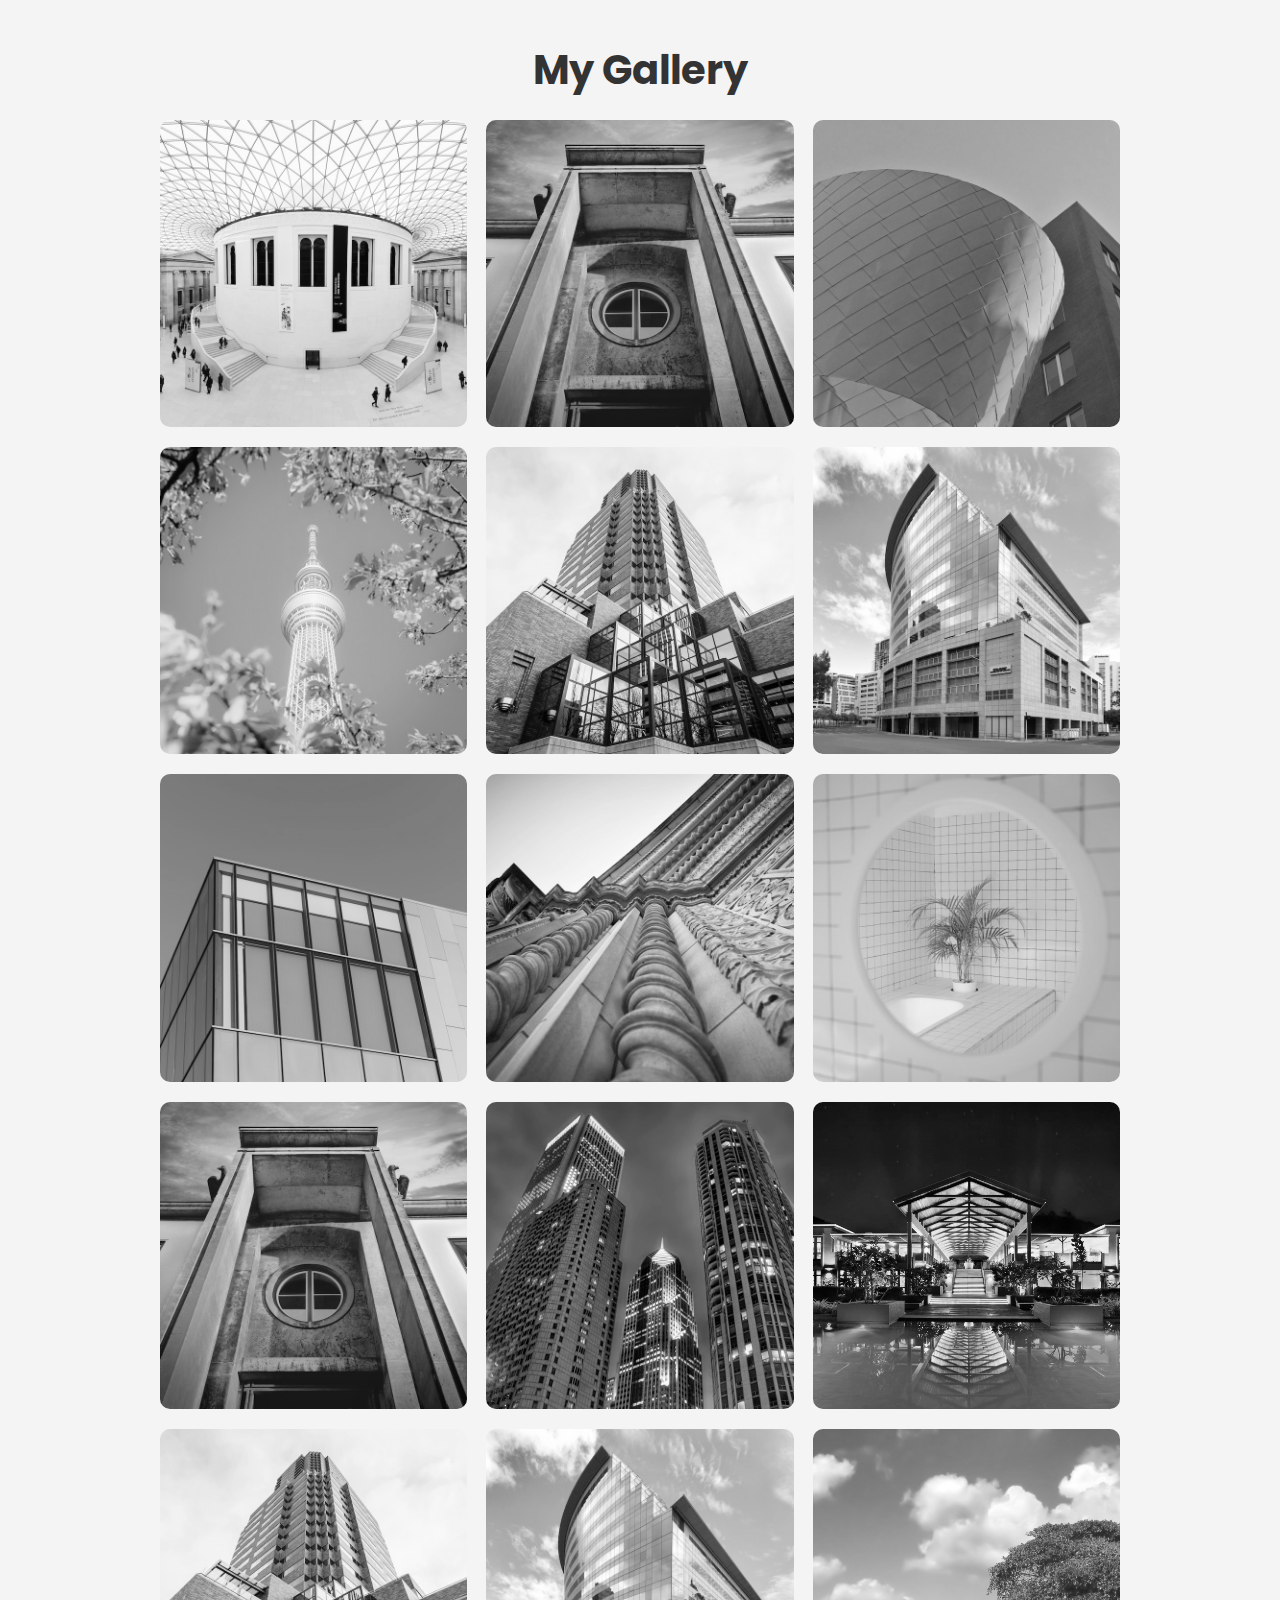
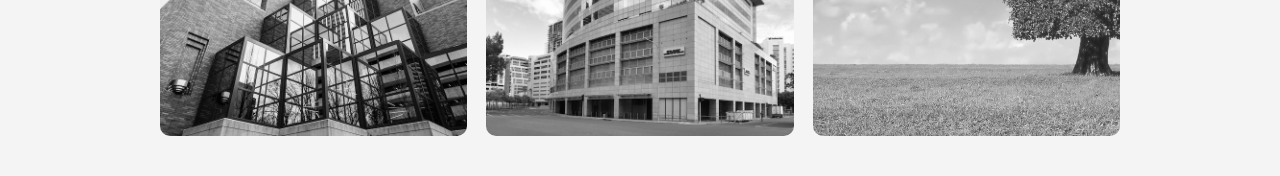
<file: Image Gallery/index.html>
<!DOCTYPE html>
<html lang="en">
  <head>
    <meta charset="UTF-8" />
    <meta http-equiv="X-UA-Compatible" content="IE=edge" />
    <meta name="viewport" content="width=device-width, initial-scale=1.0" />
    <title>My Gallery</title>

    <!-- Link Style  -->
    <link rel="stylesheet" href="./styles.css" />

    <!-- Add Favicon  -->
    <link rel="shortcut icon" href="./img/favicon.ico"/>
  </head>
  <body>
    <div class="wrapper">
      <h1>My Gallery</h1>
      <div class="container">
        <figure class="card">
          <img src="./img/image1.jpg" />
          <figcaption>Image 1</figcaption>
        </figure>
        <figure class="card">
          <img src="./img/image2.jpeg" />
          <figcaption>Image 2</figcaption>
        </figure>
        <figure class="card">
          <img src="./img/image3.jpeg" />
          <figcaption>Image 3</figcaption>
        </figure>
        <figure class="card">
          <img src="./img/image4.jpeg" />
          <figcaption>Image 4</figcaption>
        </figure>
        <figure class="card">
          <img src="./img/image5.jpeg" />
          <figcaption>Image 5</figcaption>
        </figure>
        <figure class="card">
          <img src="./img/image6.jpeg" />
          <figcaption>Image 6</figcaption>
        </figure>
        <figure class="card">
          <img src="./img/image7.jpeg" />
          <figcaption>Image 7</figcaption>
        </figure>
        <figure class="card">
          <img src="./img/image8.jpeg" />
          <figcaption>Image 8</figcaption>
        </figure>
        <figure class="card">
          <img src="./img/image9.jpeg" />
          <figcaption>Image 9</figcaption>
        </figure>
        <figure class="card">
          <img src="./img/image10.jpg" />
          <figcaption>Image 10</figcaption>
        </figure>
        <figure class="card">
          <img src="./img/image11.jpg" />
          <figcaption>Image 11</figcaption>
        </figure>
        <figure class="card">
          <img src="./img/image12.jpg" />
          <figcaption>Image 12</figcaption>
        </figure>
        <figure class="card">
          <img src="./img/image13.jpg" />
          <figcaption>Image 13</figcaption>
        </figure>
        <figure class="card">
          <img src="./img/image14.jpg" />
          <figcaption>Image 14</figcaption>
        </figure>
        <figure class="card">
          <img src="./img/image15.jpg" />
          <figcaption>Image 15</figcaption>
        </figure>
      </div>
    </div>
  </body>
</html>
</file>
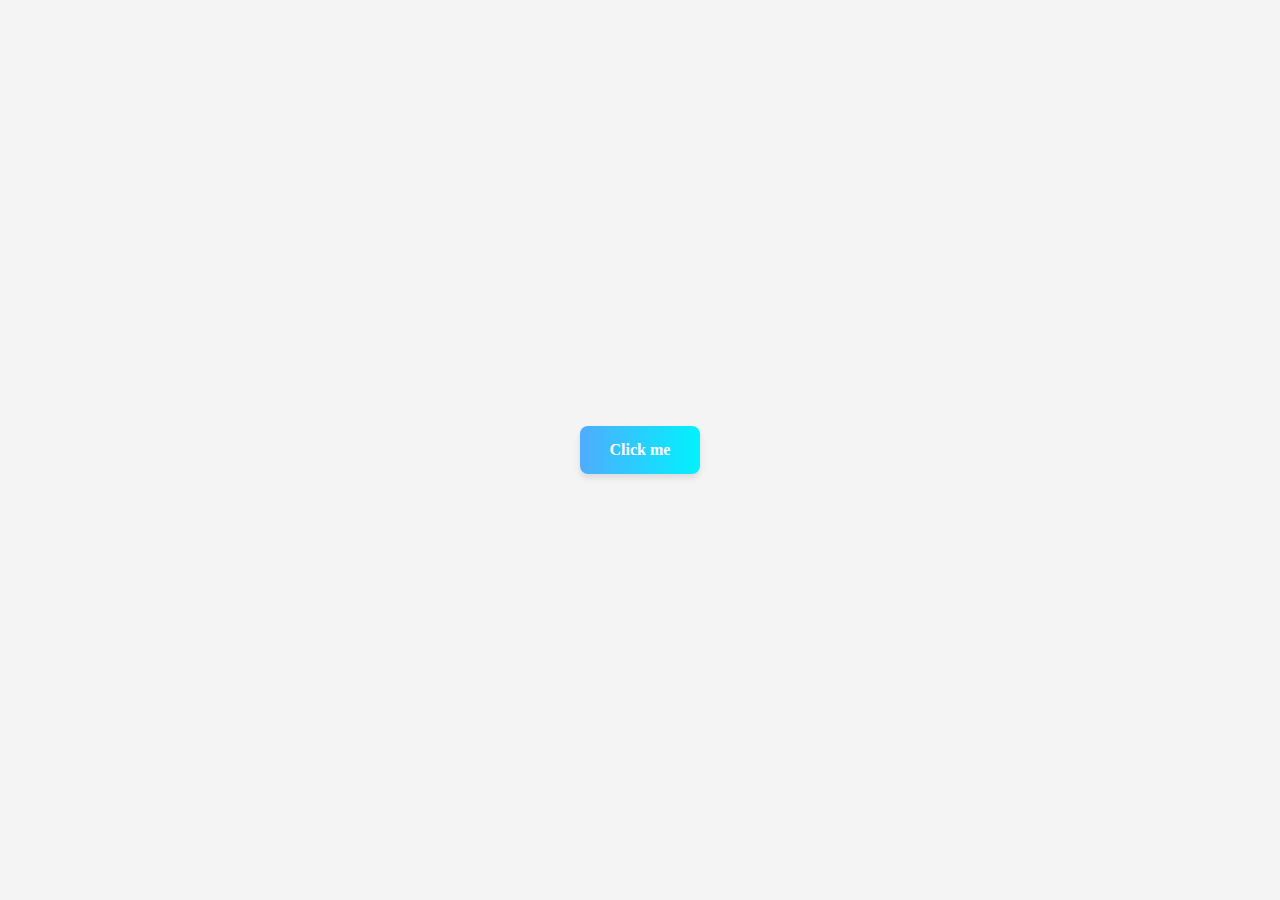
<file: Modern_Button/index.html>
<!DOCTYPE html>
<html lang="en">
<head>
  <meta charset="UTF-8">
  <meta name="viewport" content="width=device-width, initial-scale=1.0">
  <style>
    body {
      display: flex;
      align-items: center;
      justify-content: center;
      height: 100vh;
      margin: 0;
      background-color: #f4f4f4;
    }

    .modern-button {
      display: inline-block;
      padding: 15px 30px;
      font-size: 16px;
      font-weight: bold;
      text-align: center;
      text-decoration: none;
      border-radius: 8px;
      transition: background-color 0.3s, color 0.3s, transform 0.2s;
      color: #fff;
      background-image: linear-gradient(to right, #4facfe 0%, #00f2fe 100%);
      box-shadow: 0 4px 6px rgba(0, 0, 0, 0.1);
      cursor: pointer;
    }

    .modern-button:hover {
      background-image: linear-gradient(to right, #39e672 0%, #38f9d7 100%);
      color: #fff;
    }

    .modern-button:active {
      transform: scale(0.95);
    }
  </style>
</head>
<body>
  <a href="#" class="modern-button">Click me</a>
</body>
</html>
</file>
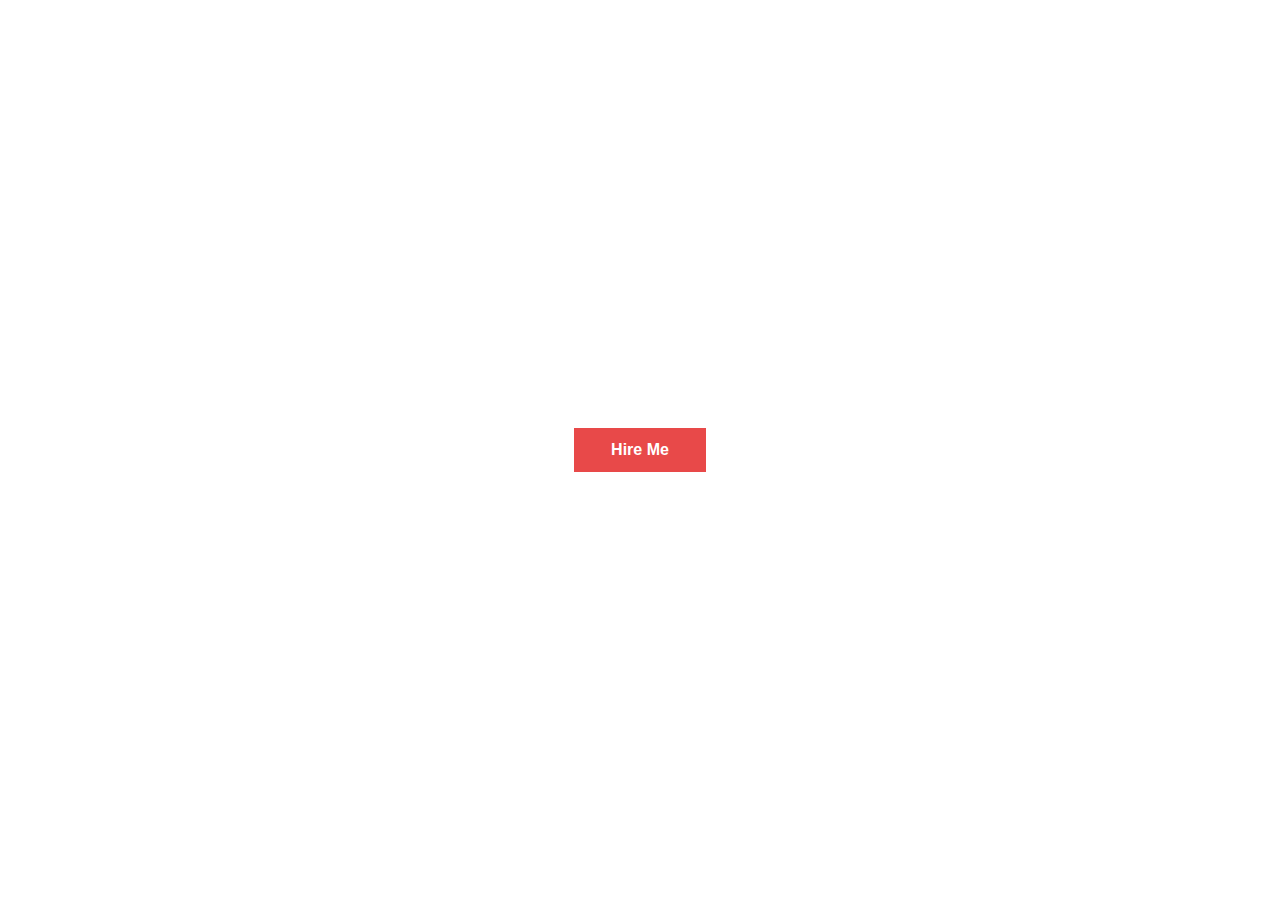
<file: Modern_Button/Modern_Button/index.html>
<!DOCTYPE html>
<html lang="en">
  <head>
    <meta charset="UTF-8" />
    <meta http-equiv="X-UA-Compatible" content="IE=edge" />
    <meta name="viewport" content="width=device-width, initial-scale=1.0" />
    <title>Stylish Button</title>

    <!-- Link CSS  -->
    <link rel="stylesheet" href="./styles.css">

  </head>
  <body>
    <div class="container">
      <div class="btn">Hire Me</div>
    </div>
  </body>
</html>
</file>
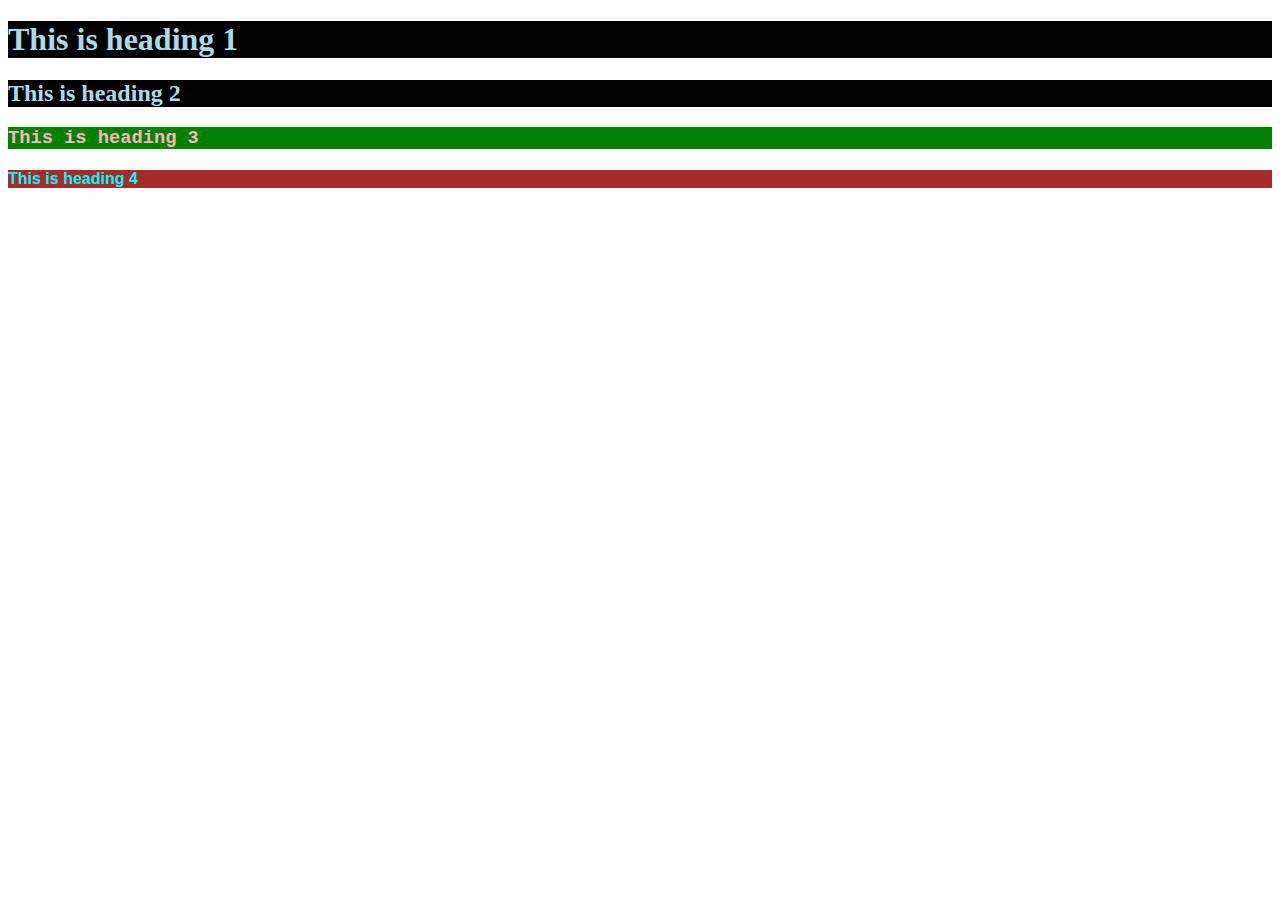
<file: class&id.html>
<!DOCTYPE html>
<html>
    <head>
        <title>Classes and ID in HTML</title>
        <style type="text/css">
        .head1{
            color: lightblue;
            font-family: cursive;
            background-color: black;
        }
        .head2{
            color: lightpink;
            font-family: 'Courier New', Courier, monospace;
            background-color: green;
        }
        .head3{
            color: aqua;
            font-family: 'Franklin Gothic Medium', 'Arial Narrow', Arial, sans-serif;
            background-color: brown;
        }
        </style>
    </head>
    <body>
        <h1 class="head1">This is heading 1</h1>
        <h2 class="head1">This is heading 2</h2>
        <h3 class="head2">This is heading 3</h3>
        <h4 class="head3">This is heading 4</h4>
    </body>
</html>
</file>
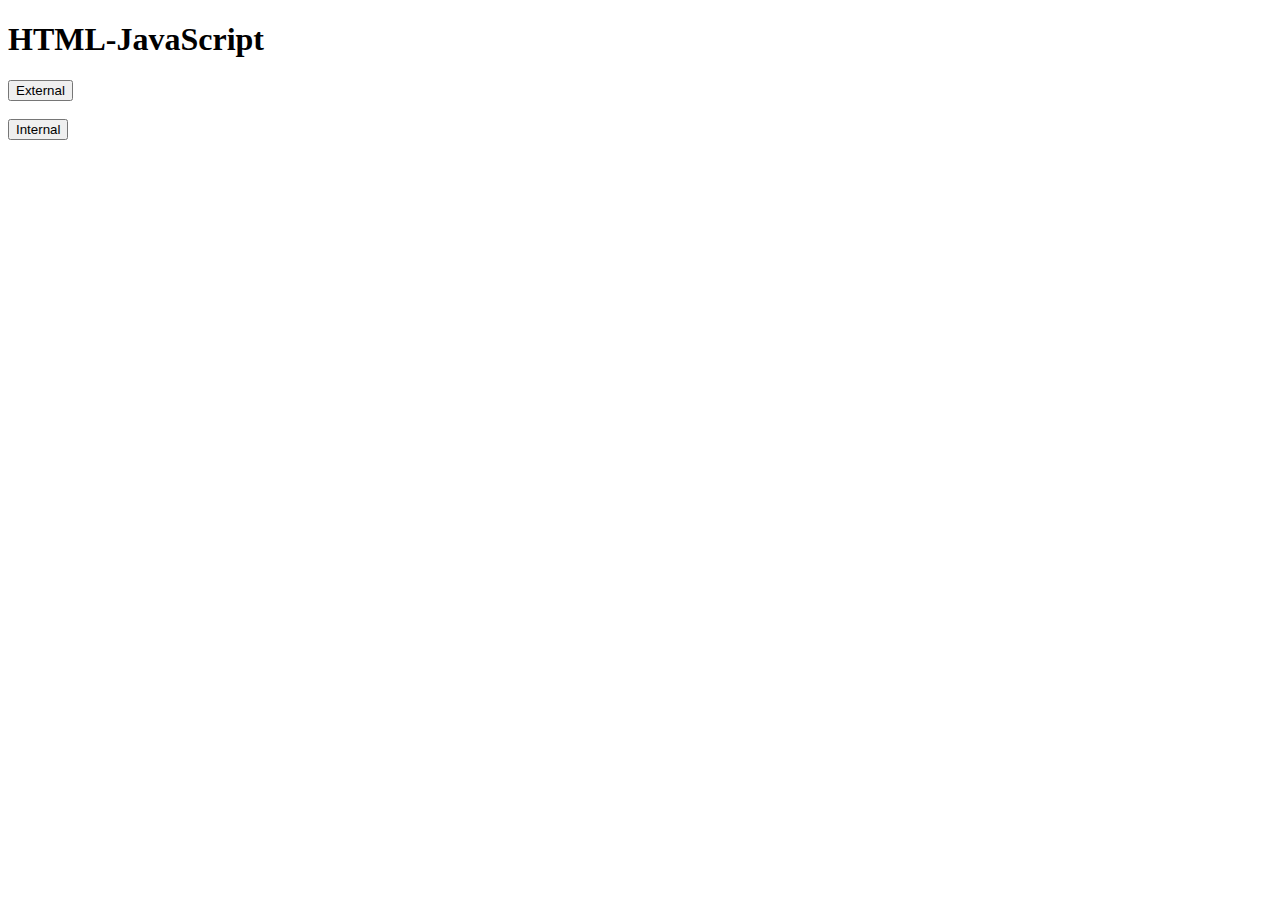
<file: demo2.html>
<!DOCTYPE html>
<html lang="en">
    <head>
        <title>HTML-JavaScript</title>
        <script>
            function internal(){
                alert("Internal script tag!!")
            }
        </script>
    </head>
    <body>
        <h1>HTML-JavaScript</h1>
        <button onclick="message()">External</button>
        <br>
        <br>
        <button onmouseover="internal()">Internal</button>
    </body>
    <script src="new.js" type="text/javascript"></script>
</html>
</file>
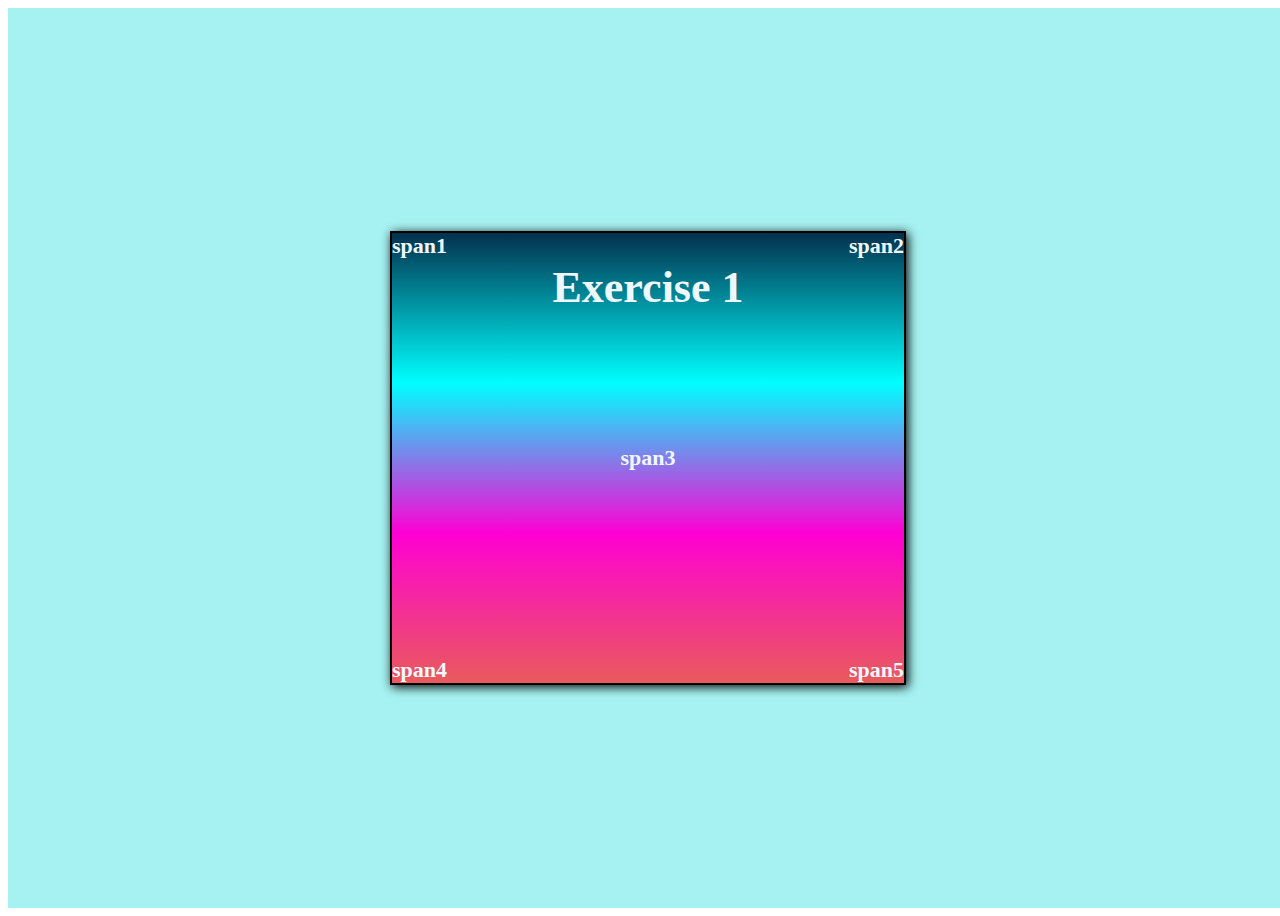
<file: Exercise.html>
<!DOCTYPE html>
<html lang="en">
  <head>
    <meta charset="UTF-8" />
    <meta http-equiv="X-UA-Compatible" content="IE=edge" />
    <meta name="viewport" content="width=device-width, initial-scale=1.0" />
    <title>Exercise</title>
    <style>
      .wrapper{
        position:relative;
        width: 100vw;
        height:100vh;
        padding: 0px;
        margin: 0px;
        background-color: #a6f1f1;
      }
      .container{
        position:absolute;
        height: 50%;
        width:40%;
        top: 50%;
        left: 50%;
        transform: translate(-50%, -50%);
        border: 2px solid black;  
        background-image: linear-gradient(#02314d, #00ffff, rgb(255, 0, 212), rgb(233, 91, 91));
        font-weight: 900;
        font-size: 22px;
        color: aliceblue;
        box-shadow: 2px 2px 10px black;
      }
      h1{
        position: absolute;
        left:50%;
        transform:translate(-50%);
      }
      #span1{
        position: absolute;
        top: 0;
        left: 0;
      }

      #span2{
        position: absolute;
        top: 0;
        right: 0;
      }

      #span3{
        position: absolute;
        top: 50%;
        left: 50%;
        transform: translate(-50%, -50%);
      }

      #span4{
        position: absolute;
        bottom: 0;
        left: 0;
      }

      #span5{
        position: absolute;
        bottom: 0;
        right: 0;
      }
    </style>
  </head>
  <body>
    <div class="wrapper">
     <div class="container">
    <h1>Exercise 1</h1>
      <span id="span1">span1</span>
      <span id="span2">span2</span>
      <span id="span3">span3</span>
      <span id="span4">span4</span>
      <span id="span5">span5</span>
  </div>
</div>
  </body>
</html>
</file>
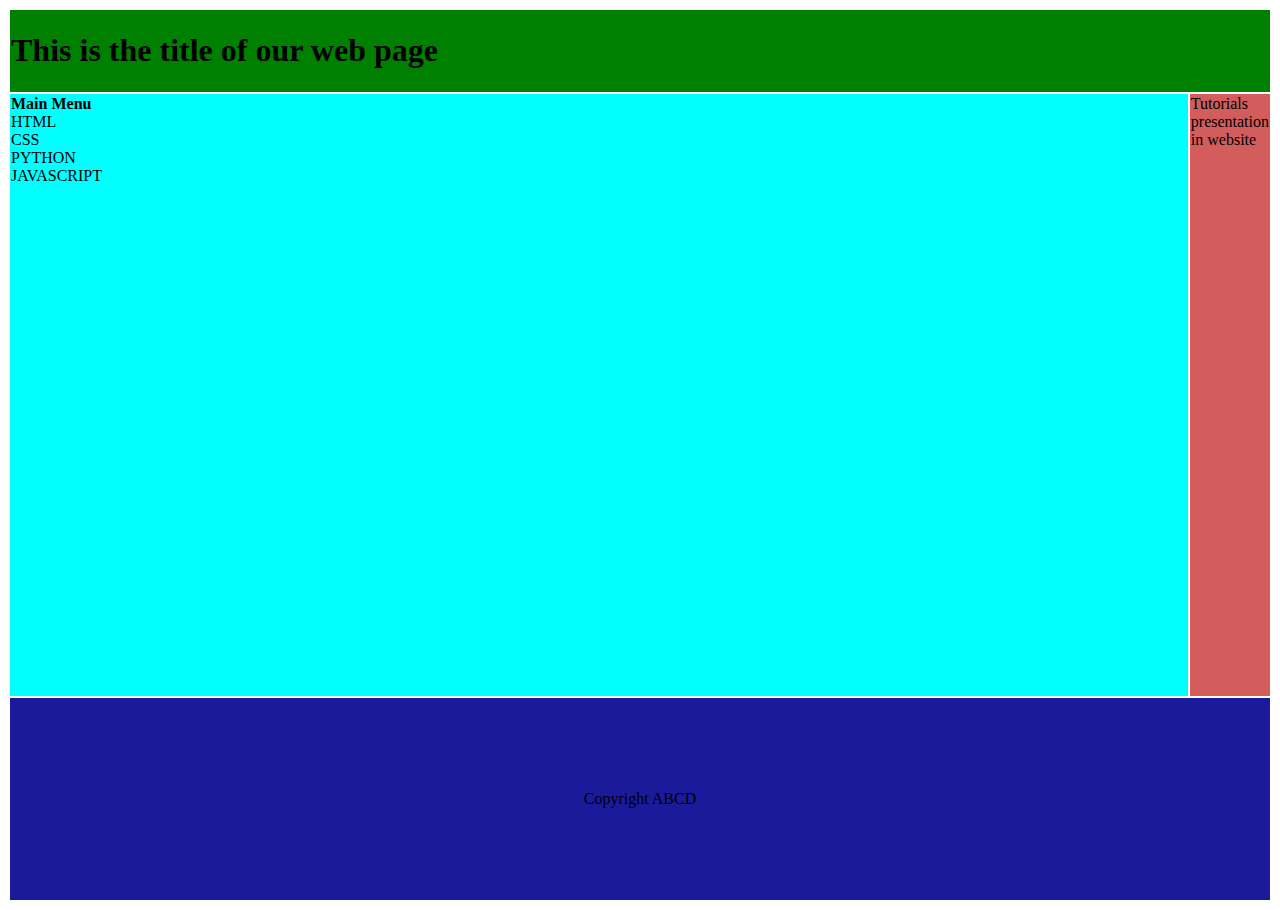
<file: layout.html>
<!DOCTYPE html>
<html lang="en">
    <head>
        <title>HTML-Layout</title>
    </head>
    <body>
        <table style="width: 100%; border: 1;">
        <tr>
            <td colspan="2" style="background-color: green;">
            <h1>This is the title of our web page</h1>
            </td>
        </tr>
        <tr valign="top">
            <td style="width: 100%; background-color: aqua;">
            <b>Main Menu</b><br />
            HTML<br />
            CSS<br />
            PYTHON<br />
            JAVASCRIPT<br />
            </td>

            <td style="background-color: rgb(211, 92, 92); width: 100px; height: 600px;">
            Tutorials presentation in website
            </td>
            </tr>

            <td colspan="2" style="background-color: rgb(26, 26, 155); width: 100%; height: 200px; text-align: center;">
            <p>Copyright ABCD</p>
            </td>

        </table>
    </body>
</html>
</file>
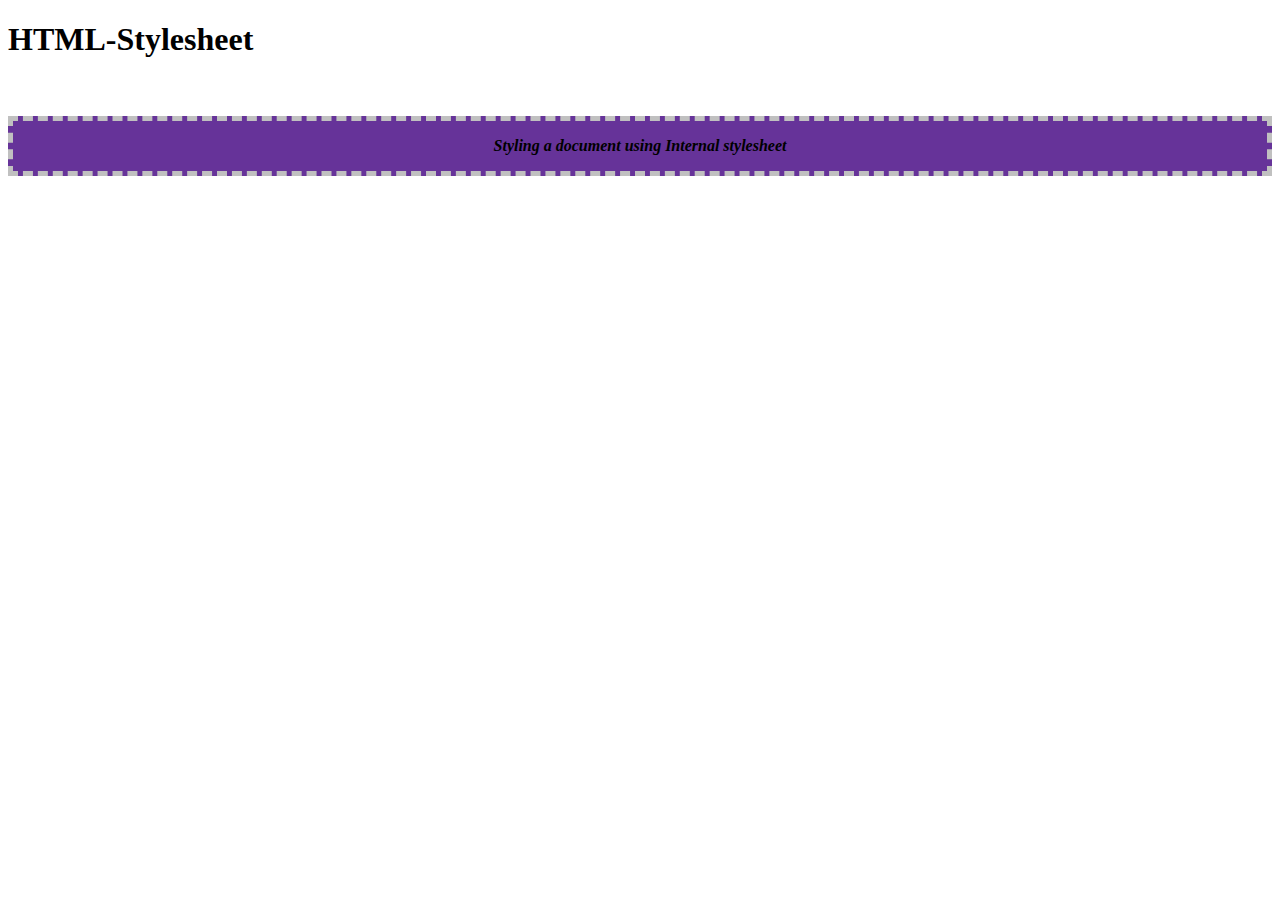
<file: style.html>
<!DOCTYPE html>
<html lang="en">
    <head>
    <title>HTML-StyleSheet</title>
    <style>
        div{
            background-color: rebeccapurple;
            color: black;
            font-weight: bolder;
            font-style: italic;
            text-align: center;
            border: 5px dashed silver;

        }
    </style>
  <!--  <link rel="stylesheet" type="text/css" href="style1.css">  -->
</head>
<body>
    <h1>HTML-Stylesheet</h1>
  <!--  <div>
        <p>Styling using External css file.</p>
    </div>
    <br>
    <br>
    <div style="background-color: aqua; color: black; font-style: italic; font-weight: bolder; border: 3px dashed gold; text-align: center;">
    <p>Styling a document using inLine css.</p>
    </div>  -->
    <br>
    <br>
    <div>
        <p>Styling a document using Internal stylesheet</p>
    </div>
</body>
</html>
</file>
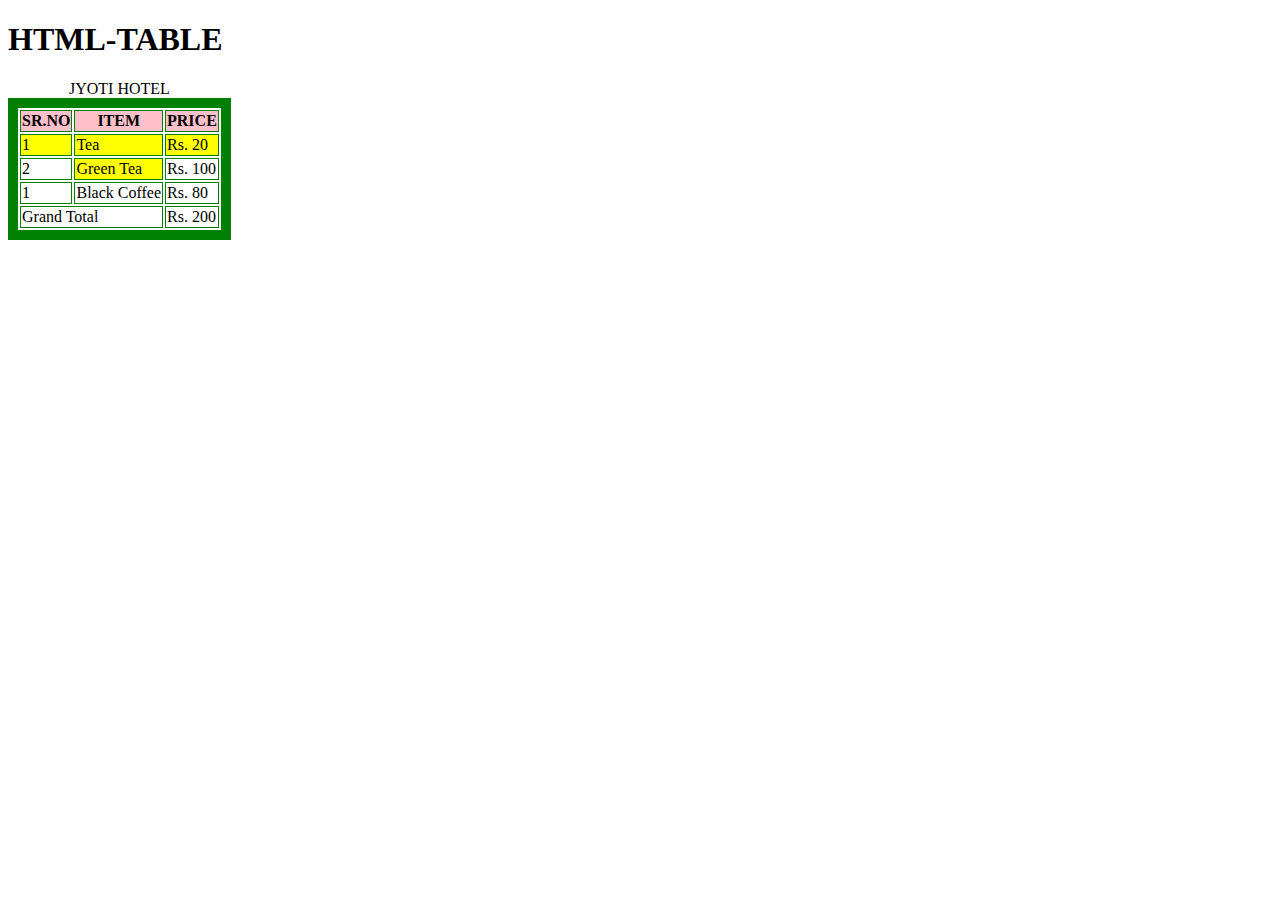
<file: table.html>
<!DOCTYPE html>
<html lang="en">
    <head>
        <title>TableDemo</title>
    </head>
    <body>
        <h1>HTML-TABLE</h1>
        <table border="10px" bordercolor="green">
            <caption>JYOTI HOTEL</caption>
            <tr bgcolor="pink">
            <th>SR.NO</th>
            <th>ITEM</th>
            <th>PRICE</th>
            </tr>
            <tr bgcolor="yellow">
            <td>1</td>
            <td>Tea</td>
            <td>Rs. 20</td>
            </tr>
            <tr>
                <td>2</td>
                <td bgcolor="yellow">Green Tea</td>
                <td>Rs. 100</td>
                </tr>
                <tr>
                    <td>1</td>
                    <td>Black Coffee</td>
                    <td>Rs. 80</td>
                    </tr>
                    <tr>
                        <td colspan="2">Grand Total</td>
                        <td>Rs. 200</td>
                    </tr>
        </table>
    </body>
</html>
</file>
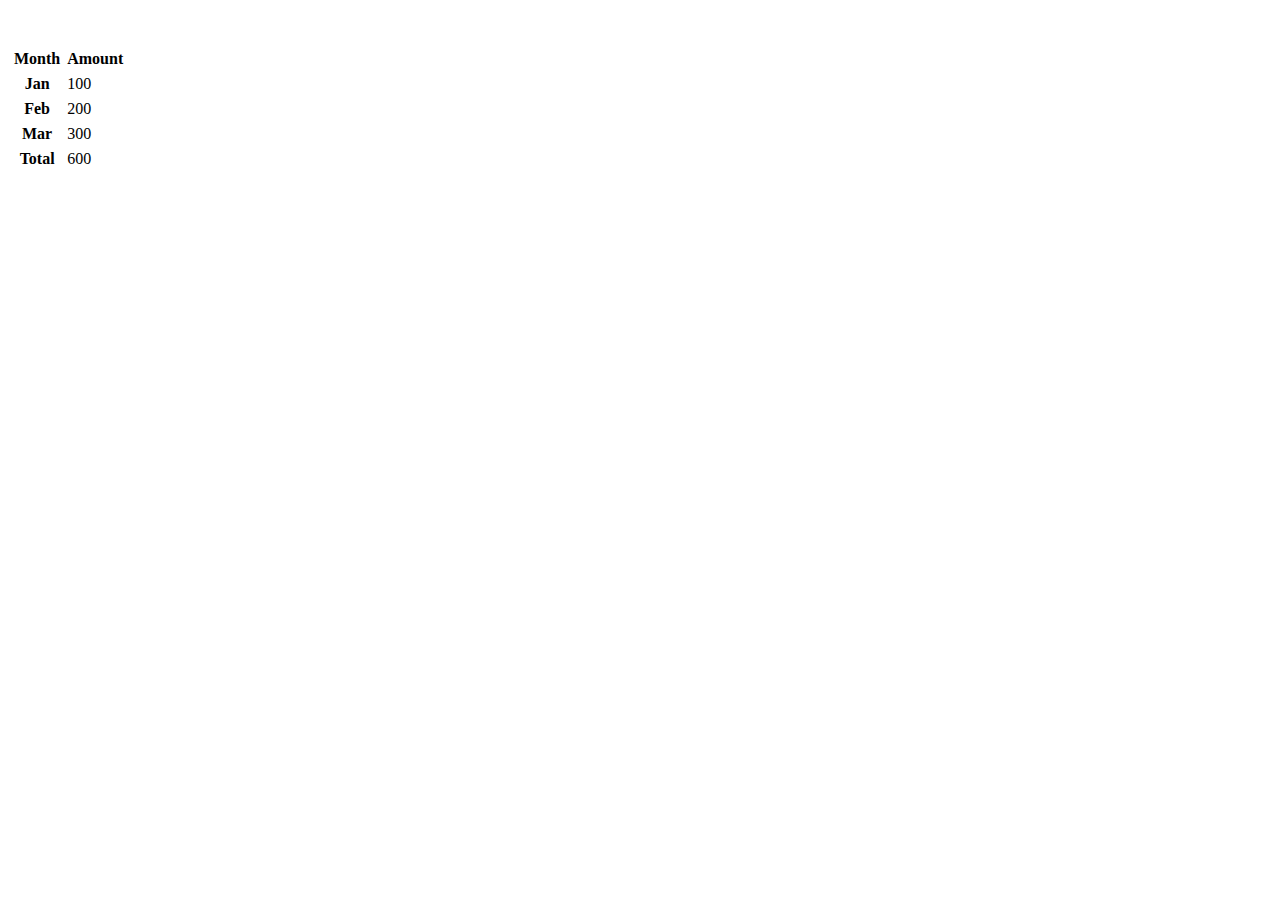
<file: table2.html>
<!DOCTYPE html>
<html lang="en">
<head>
    <meta charset="UTF-8">
    <meta name="viewport" content="width=device-width, initial-scale=1.0">
    <title>Document</title>
    <style>
        table, tr, td, th{
            border: 5px solid white;
            border-collapse: collapse;
        }
    </style>
</head>
<body>
    <table>
        <tr>
           <th>Month</th>
           <th>Amount</th> 
        </tr>
        <tr>
            <th>Jan</th>
            <td>100</td>
        </tr>
        <tr>
            <th>Feb</th>
            <td>200</td>
        </tr>
        <tr>
            <th>Mar</th>
        <td>300</td>
        </tr>
        <br>
        <br>
        <tr>
            <th>Total</th>
            <td>600</td>
        </tr>
    </table>
    
</body>
</html>
</file>
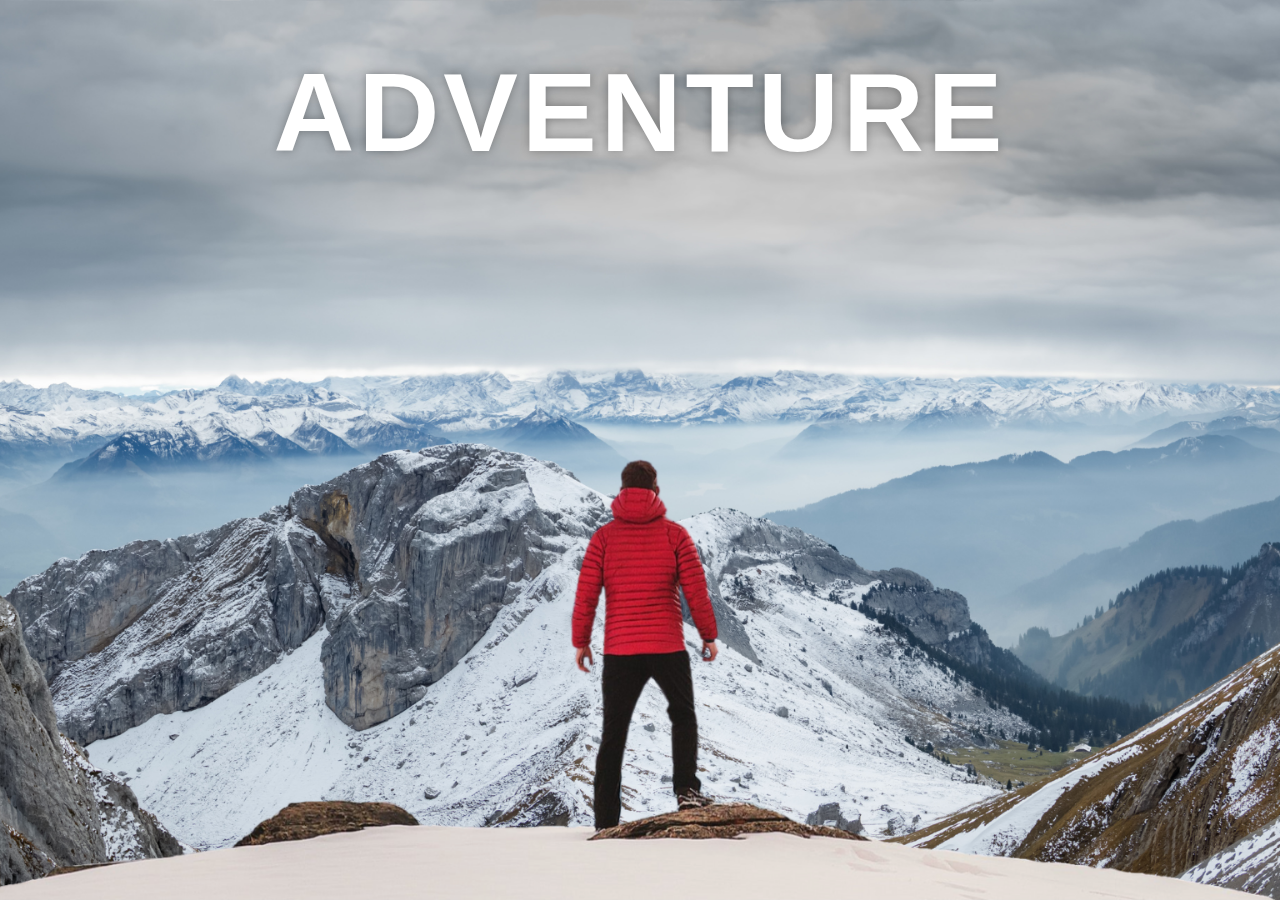
<file: Adventure/parallax.html>
<!DOCTYPE html>
<html lang="en">
  <head>
    <meta charset="UTF-8" />
    <meta http-equiv="X-UA-Compatible" content="IE=edge" />
    <meta name="viewport" content="width=device-width, initial-scale=1.0" />
    <title>Parallax</title>

    <style>
      * {
        padding: 0;
        margin: 0;
        box-sizing: border-box;
        font-family: Verdana, Geneva, Tahoma, sans-serif;
      }

      .wrapper {
        height: 100vh;
        overflow-y: auto;
        overflow-x: hidden;
        perspective: 10px;
      }
      /* 
The perspective property in CSS is used to create a 3D perspective effect. 
It specifies the distance between the viewer and the z=0 plane, which is the plane where all 2D elements are positioned. 
A higher perspective value will create a stronger 3D effect, while a lower value will create a shallower effect.*/

      .container {
        position: relative;
        height: 100vh;
        display: flex;
        justify-content: center;
        align-items: center;
        transform-style: preserve-3d;
        z-index: -1;
      }

      /*The position: absolute property will not work on elements that are not positioned. 
      If you want to use the position: absolute property on an element, you must first set the position of its nearest ancestor to something other than static. */

      .background,
      .foreground {
        position: absolute;
        height: 100vh;
        width: 100%;
        object-fit: cover;
        z-index: -1;
      }

      .background {
        transform: translateZ(-40px) scale(5);
      }

      .foreground {
        transform: translateZ(-20px) scale(3);
      }

      h1 {
        position: absolute;
        top: 3rem;
        letter-spacing: 4px;
        font-size: 7rem;
        color: white;
        text-shadow: 0 0 10px rgba(0, 0, 0, 0.3);
        margin: 0;
      }

      section {
        background: rgb(45, 45, 45);
        color: #fff;
        padding: 5rem 0px;
      }

      .secHeading {
        font-size: 5rem;
        padding: 0px 10rem;
      }

      .text {
        font-size: 1.25rem;
        padding: 0 8rem;
        margin: 5rem 0;
        /* background: rgb(45, 45, 45); */
      }

      .bg1 {
        background-image: url(sport-1.jpg);
      }

      .bg2 {
        background-image: url(sport-2.png);
      }

      .bg3 {
        background-image: url(sport-3.png);
      }

      .bg {
        position: relative;
        background-attachment: fixed;
        width: 100%;
        height: 500px;
        background-size: cover;
        background-position: center;
      }

      .desc {
        position: absolute;
        top: 50%;
        left: 50%;
        transform: translate(-50%, -50%);
        padding: 0.5rem 2.5rem;
        background-color: white;
        color: black;
        border-radius: 10px;
        border: 2px solid #000;
      }
    </style>
  </head>
  <body>
    <div class="wrapper">
      <div class="container">
        <img src="background.png" class="background" />
        <img src="foreground.png" class="foreground" />
        <h1>ADVENTURE</h1>
      </div>

      <section>
        <h2 class="secHeading">Adventure Time</h2>
        <p class="text">

          Adventure is an exciting experience that takes us out of our ordinary lives and allows us to explore new things.
          It can be anything from hiking in the mountains to skydiving to traveling to a new country. 
          Adventure can be scary, but it is also exhilarating and rewarding. 
          It can help us to grow as individuals and learn about ourselves and the world around us.
          <br />
          <br />
          Adventure can be found in all sorts of places, even in our own backyards. 
          We can find adventure by trying new things, stepping outside of our comfort zones, and exploring new places. 
          Adventure can also be found in the company of others. 
          When we share our adventures with friends and family, we make memories that will last a lifetime.
        </p>

        <div class="bg bg1">
          <h2 class="desc">BIKING</h2>
        </div>
        <p class="text">
          
         Riding is an exhilarating activity that has been enjoyed by humans for centuries. 
         There are many different types of riding, each with its own unique challenges and rewards. Whether you are riding a horse, a bicycle, or a motorcycle, the feeling of freedom and exhilaration is unmatched. 
          <br />
          <br />
          Riding is a great way to get exercise and fresh air. 
          It can also be a very social activity, as many people enjoy riding with friends and family. 
          For some people, riding is a way of life. They spend their free time exploring new trails, competing in races, or simply enjoying the ride
        </p>

        <div class="bg bg2">
          <h2 class="desc">PARA GLIDING</h2>
        </div>
        <p class="text">
          Soaring through the skies like a bird, paragliding offers an unparalleled experience of freedom and exhilaration as you glide effortlessly through the air, enveloped by breathtaking panoramic views. 
          Imagine yourself launching from a scenic mountaintop, the wind gently lifting your paraglider into the vast expanse of the sky. 
          As you ascend higher, the world below transforms into a mesmerizing tapestry of landscapes, while the cool, refreshing air caresses your face
          <br />
          <br />
          Paragliding is more than just a sport; it's a symphony of human ingenuity and nature's artistry. 
          The paraglider, a marvel of lightweight engineering, effortlessly harnesses the wind's energy, transforming it into a silent, graceful dance through the air. 
          With every gust, you feel a surge of exhilaration as you gain altitude, the terrain below shrinking into a miniature world.
        </p>

        <div class="bg bg3">
          <h2 class="desc">SURFING</h2>
        </div>
        <p class="text">
          
         Surfing is an exhilarating and captivating sport that blends physical prowess with an intimate connection to the ocean's rhythms. 
         It's a dance between human and nature, a harmonious blend of agility, balance, and intuition.
          <br />
          <br />
          Imagine yourself paddling out into the open water, the rhythmic sound of your strokes echoing against the crashing waves. 
          As you reach the break, you position yourself carefully, anticipating the perfect moment to catch the swell. 
          With a burst of energy, you pop up onto your board, feeling the surge of power beneath your feet as you carve a graceful arc across the wave's face.
        </p>
      </section>
    </div>
  </body>
</html>
</file>
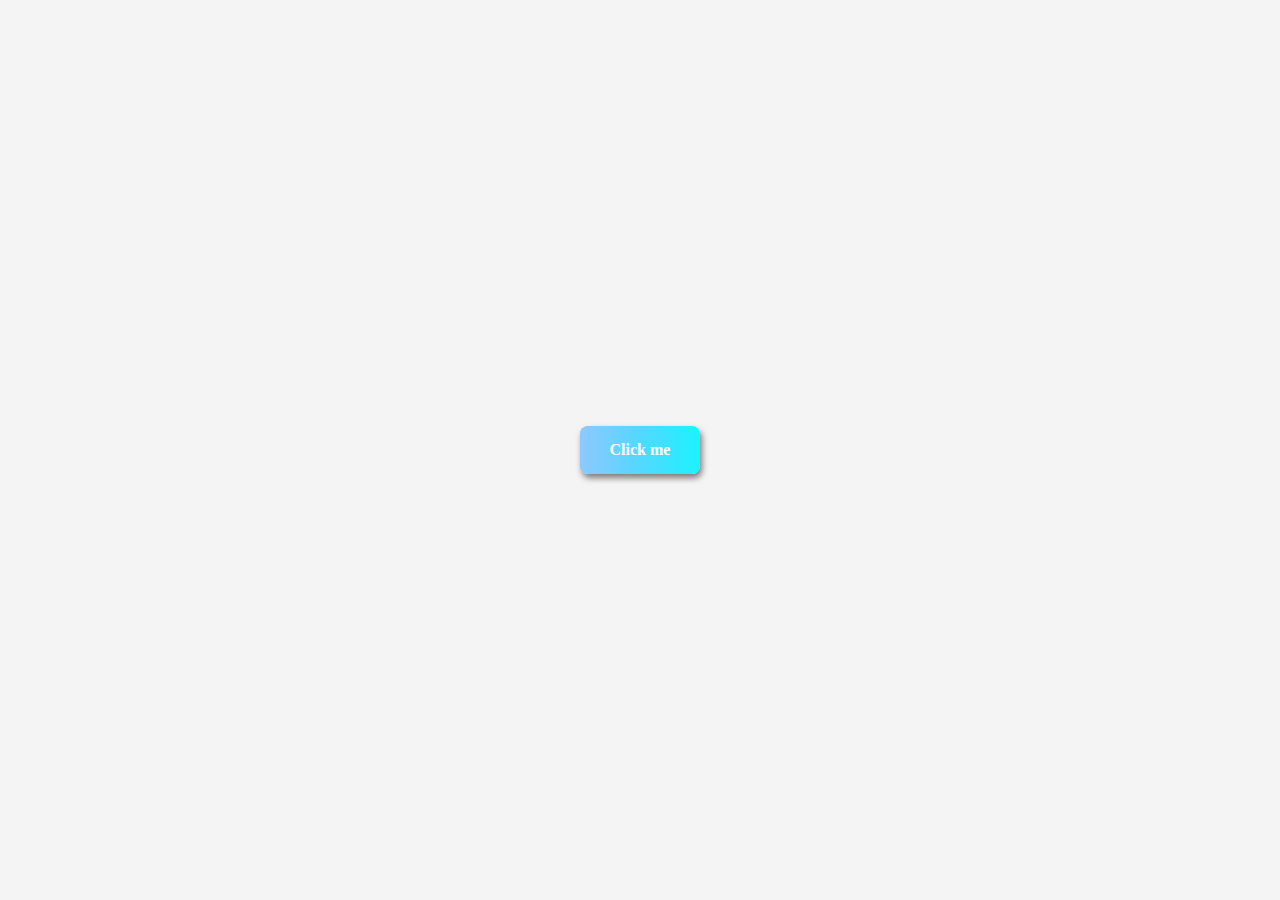
<file: Modern_Button/index2.html>
<!DOCTYPE html>
<html lang="en">
<head>
  <meta charset="UTF-8">
  <meta name="viewport" content="width=device-width, initial-scale=1.0">
  <style>
    body {
      display: flex;
      align-items: center;
      justify-content: center;
      height: 100vh;
      margin: 0;
      background-color: #f4f4f4;
    }

    .modern-button {
      position: relative;
      display: inline-block;
      padding: 15px 30px;
      font-size: 16px;
      font-weight: bold;
      text-align: center;
      text-decoration: none;
      border-radius: 8px;
      overflow: hidden;
      color: #fff;
      background-image: linear-gradient(to right, #4facfe 0%, #00f2fe 100%);
      box-shadow: 2px 4px 6px rgba(0, 0, 0, 0.5);
      cursor: pointer;
    }

    .modern-button:hover .shine {
      transform: translateX(100%);
    }

    .shine {
      position: absolute;
      top: 0;
      left: -50%;
      width: 200%;
      height: 100%;
      background: linear-gradient(
        to right,
        rgba(255, 255, 255, 0.5),
        rgba(255, 255, 255, 0.2),
        rgba(255, 255, 255, 0)
      );
      transition: transform 0.5s;
    }
  </style>
</head>
<body>
  <a href="#" class="modern-button">
    <span class="shine"></span>
    Click me
  </a>

  <script>
    document.querySelector('.modern-button').addEventListener('click', function() {
      alert('Button Clicked!');
    });
  </script>
</body>
</html>
</file>
<file: Image Gallery/styles.css>
@import url("https://fonts.googleapis.com/css2?family=Poppins:wght@200;300;400;500;600;700;800&display=swap");

* {
  padding: 0;
  margin: 0;
  box-sizing: border-box;
}
html,
body {
  font-family: "Poppins", sans-serif;
  background-color: #f4f4f4;
}

.wrapper {
  max-width: 1000px;
  margin: 0 auto;
  padding: 20px;
}

.container {
  display: flex;
  justify-content: space-between;
  flex-wrap: wrap;
}

.wrapper h1 {
  margin: 20px auto;
  text-align: center;
  font-size: 40px;
  color: rgb(51, 51, 51);
  /* color: #333333; */
}

.card {
  width: 32%;
  overflow: hidden;
  height: auto;
  border-radius: 10px;
  margin-bottom: 20px;
  position:relative;
  transition: 0.5s;
  display: flex;
  justify-content: center;
  align-items: center;
}

.card img {
  height: 100%;
  width: 100%;
  filter: grayscale(100%);
  object-fit: cover;
}

.card:hover {
    transform: scale(1.03);
    filter: drop-shadow(0 0 10px #333);
}

.card:hover img {
    filter: grayscale(0);
}

.card figcaption{
    position: absolute;
    bottom: 0;
    width: fit-content;
    height: 16%;
    background: linear-gradient(0deg, rgba(0, 0, 0, 0.2) 0%, rgba(255, 255, 255, 0) 100%);
    color: #fff;
    padding: 25px;
    opacity: 0;
    text-align: center;
    font-weight: 700;
    font-size: 20px;
}

.card:hover figcaption{
    opacity: 1;
    bottom: 40%;
    transform: rotate(360deg);
    transition: 1s;
}
</file>
<file: Modern_Button/Modern_Button/styles.css>
* {
  padding: 0;
  margin: 0;
  box-sizing: border-box;
}

.container {
  height: 100vh;
  width: 100%;
  display: flex;
  justify-content: center;
  align-items: center;
}

.btn {
  background-color: #e84949;
  width: fit-content;
  color: white;
  padding: 0.8rem 2.3rem;
  font-family: Verdana, Geneva, Tahoma, sans-serif;
  font-weight: 700;
  position: relative;
  z-index: 1;
}

.btn::before{
  content: "";
  position: absolute;
  background-color: black;
  top: 0;
  bottom: 0;
  right: 0;
  left: 0;
  
  z-index: -1;
  transform: scaleX(0);
  transform-origin: left;
  transition: 0.5s ease;
}

.btn:hover{
  color: #9349e8;
  
}

.btn:hover::before{
  transform: scaleX(1);
}
</file>
<file: style1.css>
div{
   background-color: blue; 
   color: palevioletred;
   font-weight: bolder;
   font-style: italic;
   border: 3px solid silver;
   text-align: center;
}
</file>
